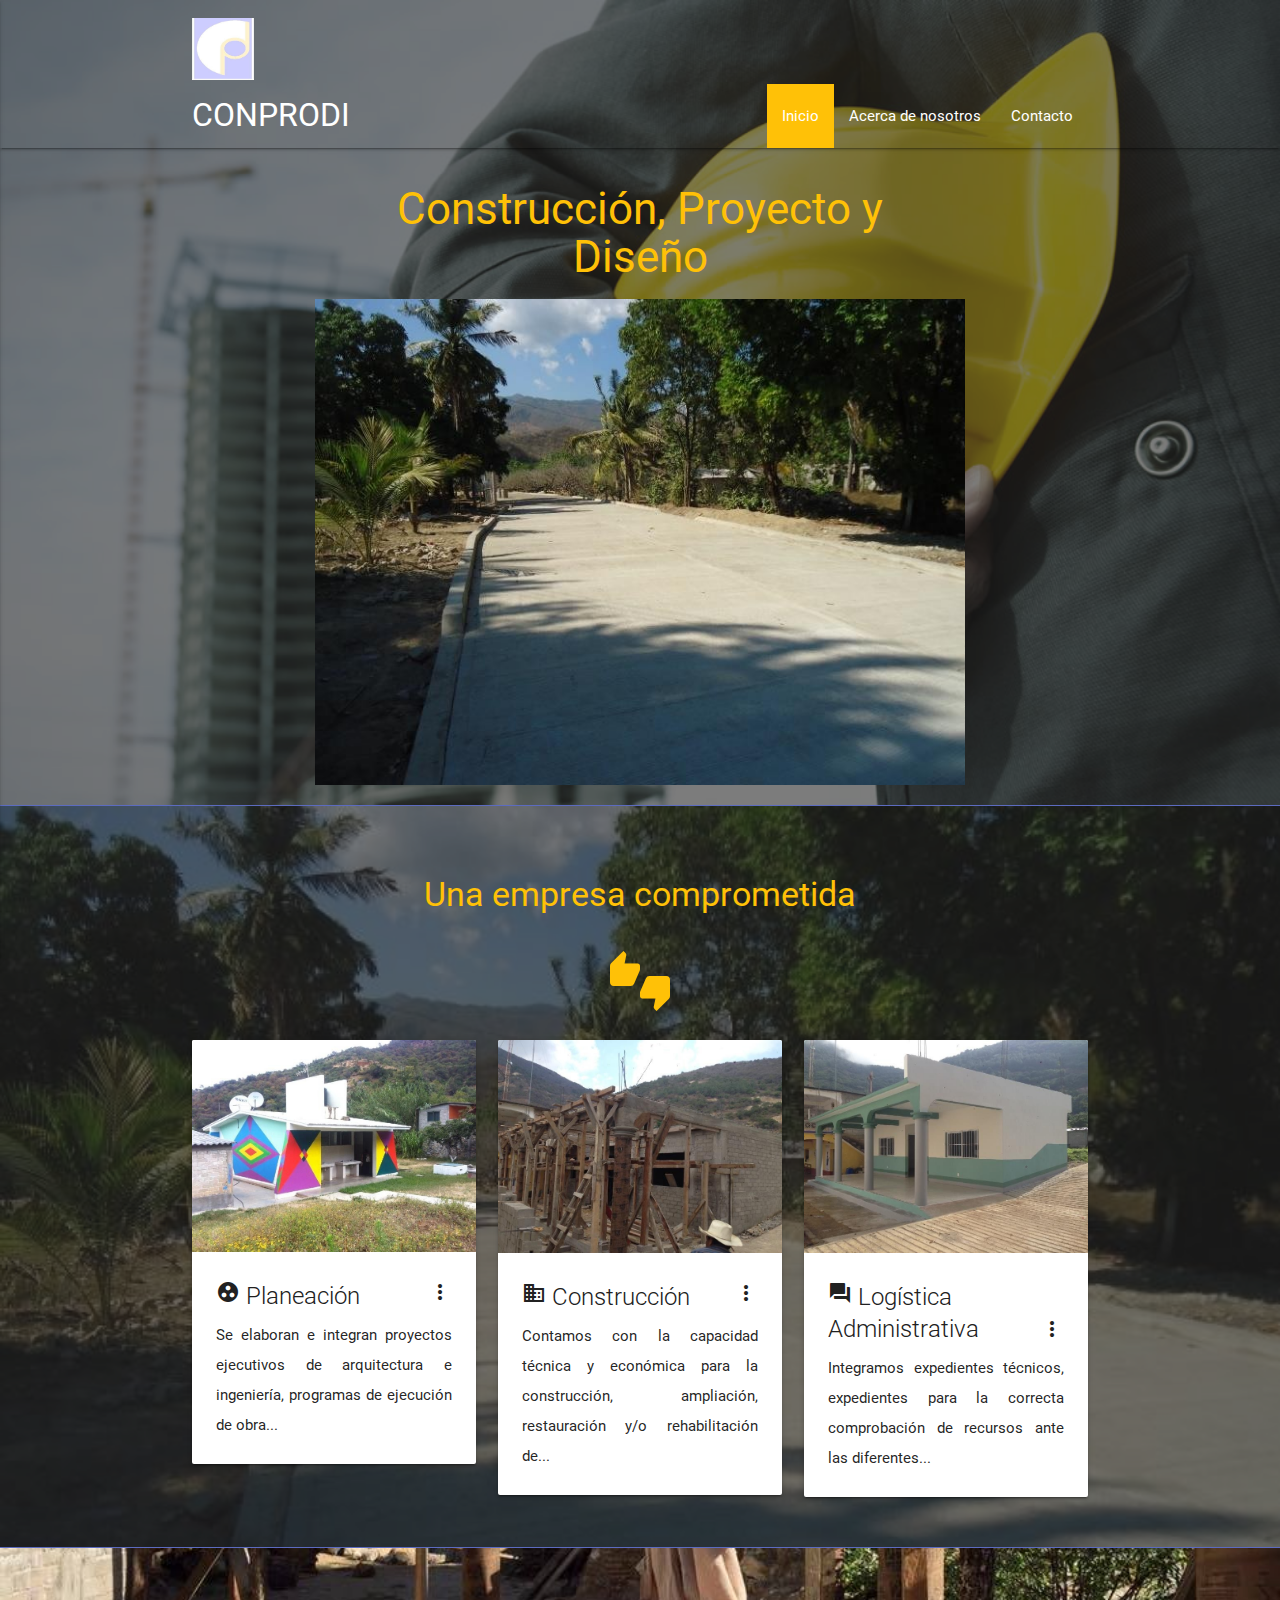
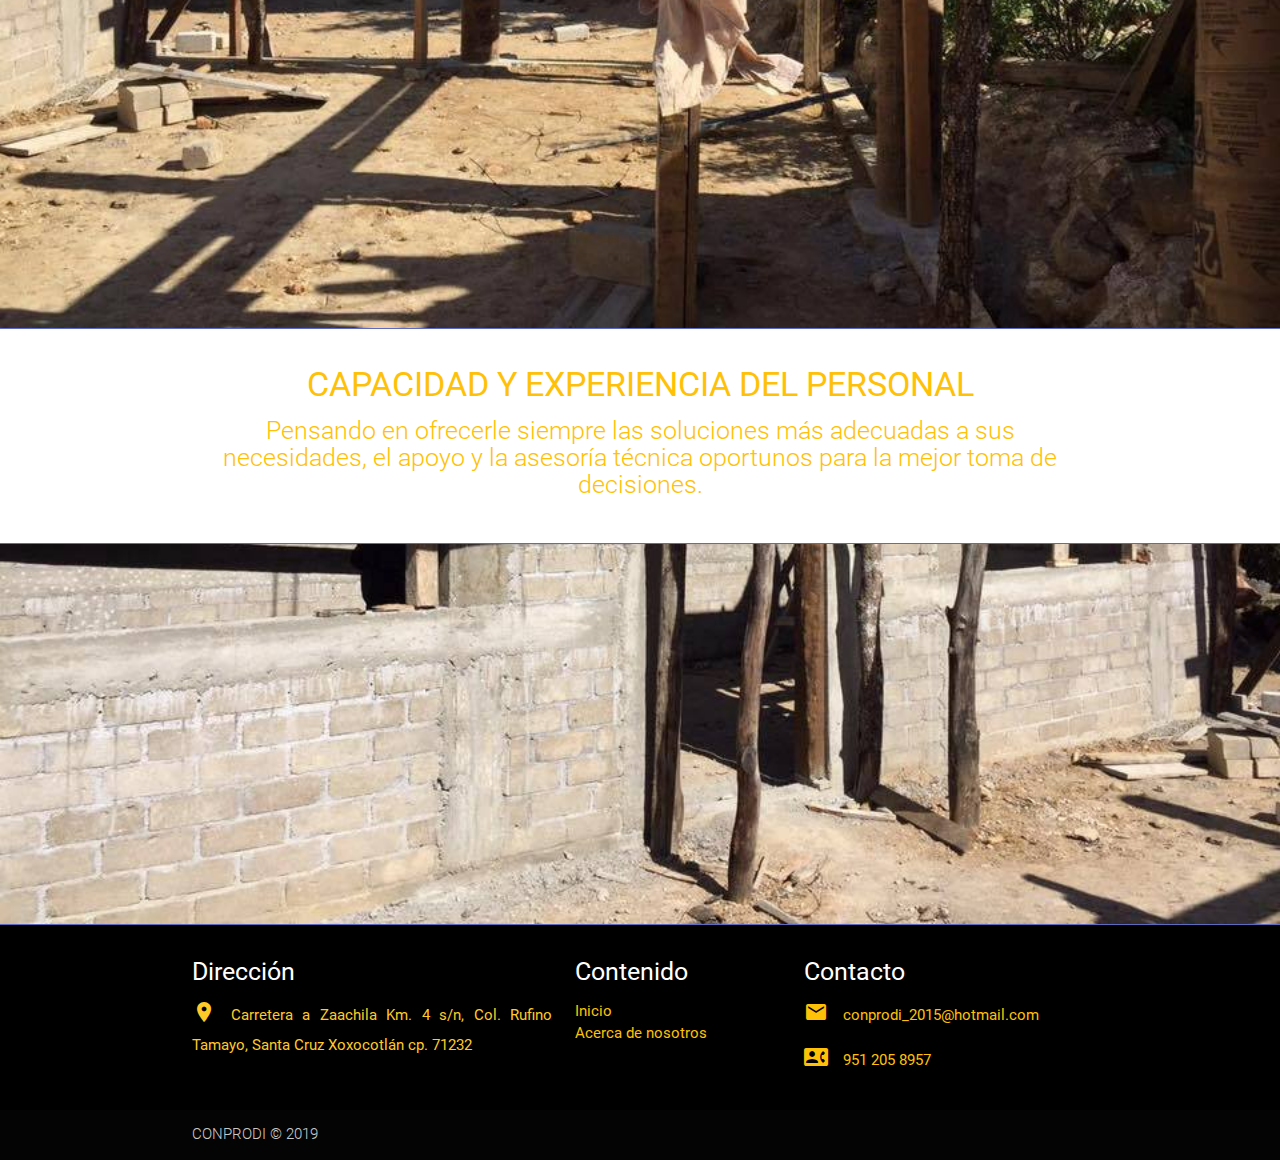
<file: index.html>
<!DOCTYPE html>
<html lang="en">

<head>
  <meta http-equiv="Content-Type" content="text/html; charset=UTF-8" />
  <meta name="viewport" content="width=device-width, initial-scale=1, maximum-scale=1.0, user-scalable=no" />
  <title>Conprodi | Inicio</title>
  <link rel="shortcut icon" href="/favicon.ico" />

  <!-- CSS  -->
  <link rel="stylesheet" type="text/css" href="css/icons.css" media="screen,projection" />
  <link href="css/materialize.min.css" type="text/css" rel="stylesheet" media="screen,projection" />
  <link href="css/style.css" type="text/css" rel="stylesheet" media="screen,projection" />
</head>

<body>
  <div id="pre">
    <div class="container-page transparente">
      <nav class="nav-extended transparent" role="navigation">
        <div class="nav-content container">
            <div  class="hide-on-large-only col s12 m3 center">
              <br>
              <a href="index.html"><img height="62" width="62"  src="images/logo.jpg" alt="CONPRODI"></a>
            </div>
            <div class="hide-on-med-and-down col s12 m3">
              <br>
              <a href="index.html"><img height="62" width="62"  src="images/logo.jpg" alt="CONPRODI"></a>
            </div>
        </div>
        <div class="nav-wrapper container">
          <a href="index.html" class="brand-logo">CONPRODI</a>
          <ul id="nav-mobile" class="side-nav transparente">
            <li class="active amber"><a class="white-text center" href="index.html">Inicio</a></li>
            <li><a class="white-text center" href="acerca.html">Acerca de nosotros</a></li>
            <li><a class="white-text center" href="contacto.html">Contacto</a></li>
          </ul>
          <a href="#" data-activates="nav-mobile" class="button-collapse"><i class="material-icons">menu</i></a>
          <ul class="right hide-on-med-and-down">
            <li class="active amber"><a class="white-text" href="index.html">Inicio</a></li>
            <li><a class="white-text" href="acerca.html">Acerca de nosotros</a></li>
            <li><a class="white-text" href="contacto.html">Contacto</a></li>
          </ul>
        </div>
      </nav>
      <div class="container">
        <div id="index-banner" class="parallax-container">
          <div class="section no-pad-bot">
            <div class="container">
              <h3 class="header center amber-text">Construcción, Proyecto y Diseño</h3>
              <div class="row center">
                <img class="responsive-img" src="images/real.jpg" alt="imagen">
              </div>
            </div>
          </div>
        </div>
      </div>
      <div class="divider indigo lighten-1"></div>
    </div>
  </div>   <!--container-page-->

  <div id="post">
      <div class="container-page transparente">
        <div class="container">
          <div class="section">
            <h4 class="header center amber-text"><br>Una empresa comprometida <br><br><i class="medium material-icons">thumbs_up_down</i></h4>
          <!--   Cards Section   -->
          <div class="row">
            <div class="col s12 m12 l4">
              <div class="card hoverable">
                <div class="card-image waves-effect waves-block waves-light">
                  <img class="activator" src="images/diseño.jpg">
                </div>
                <div class="card-content">
                  <span class="card-title activator grey-text text-darken-4"><i class="material-icons">group_work</i> Planeación<i class="material-icons right">more_vert</i></span>
                  <p>Se elaboran e integran proyectos ejecutivos de arquitectura e ingeniería, programas de ejecución de obra...</p>
                </div>
                <div class="card-reveal">
                  <span class="card-title grey-text text-darken-4"><i class="material-icons">group_work</i> Planeación<i class="material-icons right">close</i></span>
                  <p>Se elaboran e integran proyectos ejecutivos de arquitectura e ingeniería, programas de ejecución de obra, expedientes técnicos y ejecutivos, presupuestos de obra, así como programas y planes de trabajo para poder lograr la mejor factibilidad
                    en la ejecución de obra.</p>
                </div>
              </div>
            </div>
            <div class="col s12 m12 l4">
              <div class="card hoverable">
                <div class="card-image waves-effect waves-block waves-light">
                  <img class="activator" src="images/construccion.jpg">
                </div>
                <div class="card-content">
                  <span class="card-title activator grey-text text-darken-4"><i class="material-icons">business</i> Construcción<i class="material-icons right">more_vert</i></span>
                  <p>Contamos con la capacidad técnica y económica para la construcción, ampliación, restauración y/o rehabilitación de...</p>
                </div>
                <div class="card-reveal">
                  <span class="card-title grey-text text-darken-4"><i class="material-icons">business</i> Construcción<i class="material-icons right">close</i></span>
                  <p>Contamos con la capacidad técnica y económica para la construcción, ampliación, restauración y/o rehabilitación de: aulas de todos los niveles educativos en sistema tradicional o sistema prefabricado; plazas, parques, auditorios, clínicas
                    de salud, iglesias, palacios municipales, drenaje sanitario, plantas de tratamiento de aguas residuales, redes de agua potable, alumbrado público, pavimentación de vías de comunicación (concreto hidráulico y/o carpeta asfáltica) así
                    como también asesoría técnica, dirección y supervisión de obra en general.</p>
                </div>
              </div>
            </div>
            <div class="col s12 m12 l4">
              <div class="card hoverable">
                <div class="card-image waves-effect waves-block waves-light">
                  <img class="activator" src="images/equipo.jpg">
                </div>
                <div class="card-content">
                  <span class="card-title activator grey-text text-darken-4"><i class="material-icons">forum</i> Logística Administrativa<i class="material-icons right">more_vert</i></span>
                  <p>Integramos expedientes técnicos, expedientes para la correcta comprobación de recursos ante las diferentes...</p>
                </div>
                <div class="card-reveal">
                  <span class="card-title grey-text text-darken-4"><i class="material-icons">forum</i> Logística Administrativa<i class="material-icons right">close</i></span>
                  <p>Integramos expedientes técnicos, expedientes para la correcta comprobación de recursos ante las diferentes dependencias del gobierno federal y del gobierno estatal, así como también la gestión ante estas mismas dependencias para la obtención
                    de los recursos que estas proporcionan para el fortalecimiento y desarrollo social de nuestro estado.</p>
                </div>
              </div>
            </div>
          </div>
        </div>
        </div>
        <div class="divider indigo lighten-1"></div>
      </div>
  </div>

  <div class="parallax-container valign-wrapper">
    <div class="parallax"><img src="images/c4.jpg" alt="Unsplashed background img 2"></div>
  </div>
  <div class="divider indigo lighten-1"></div>
  <div class="container">
    <div class="section">
      <div class="row">
        <div class="col s12 center">
          <h3><i class="mdi-content-send brown-text"></i></h3>
          <h4 class="amber-text">CAPACIDAD Y EXPERIENCIA DEL PERSONAL</h4>
          <h5 class="amber-text center-align light">Pensando en ofrecerle siempre las soluciones más adecuadas a sus necesidades, el apoyo y la asesoría técnica oportunos para la mejor toma de decisiones.</h5>
        </div>
      </div>
    </div>
  </div>
  <div class="divider indigo lighten-1"></div>
  <div class="parallax-container valign-wrapper">
    <div class="parallax"><img src="images/c2.jpg" alt="Unsplashed background img 3"></div>
  </div>
  <div class="divider indigo lighten-1"></div>

  <footer class="page-footer black">
    <div class="container">
      <div class="row">
        <div class="col l5 s12">
          <h5 class="white-text">Dirección</h5>
          <p class="amber-text text-lighten-1"><i class="material-icons left">location_on</i>Carretera a Zaachila Km. 4 s/n, Col. Rufino Tamayo, Santa Cruz Xoxocotlán cp. 71232</p>
        </div>
        <div class="col l3 s12">
          <h5 class="white-text">Contenido</h5>
          <ul>
            <li><a class="amber-text" href="index.html">Inicio</a></li>
            <li><a class="amber-text" href="acerca.html">Acerca de nosotros</a></li>
          </ul>
        </div>
        <div class="col l4 s12">
          <h5 class="white-text">Contacto</h5>
          <p class="amber-text"><i class="material-icons left">email</i>conprodi_2015@hotmail.com</p>
          <p class="amber-text"><i class="material-icons left">contact_phone</i>951 205 8957</p>
        </div>
      </div>
    </div>
    <div class="footer-copyright">
      <div class="container">
        CONPRODI © 2019
      </div>
    </div>
  </footer>


  <!--  Scripts-->
  <script src="js/jquery.min.js"></script>
  <!--<script src="https://code.jquery.com/jquery-2.1.1.min.js"></script> case online time-->
  <script src="js/materialize.min.js"></script>
  <script src="js/custom.js"></script>

</body>

</html>
</file>
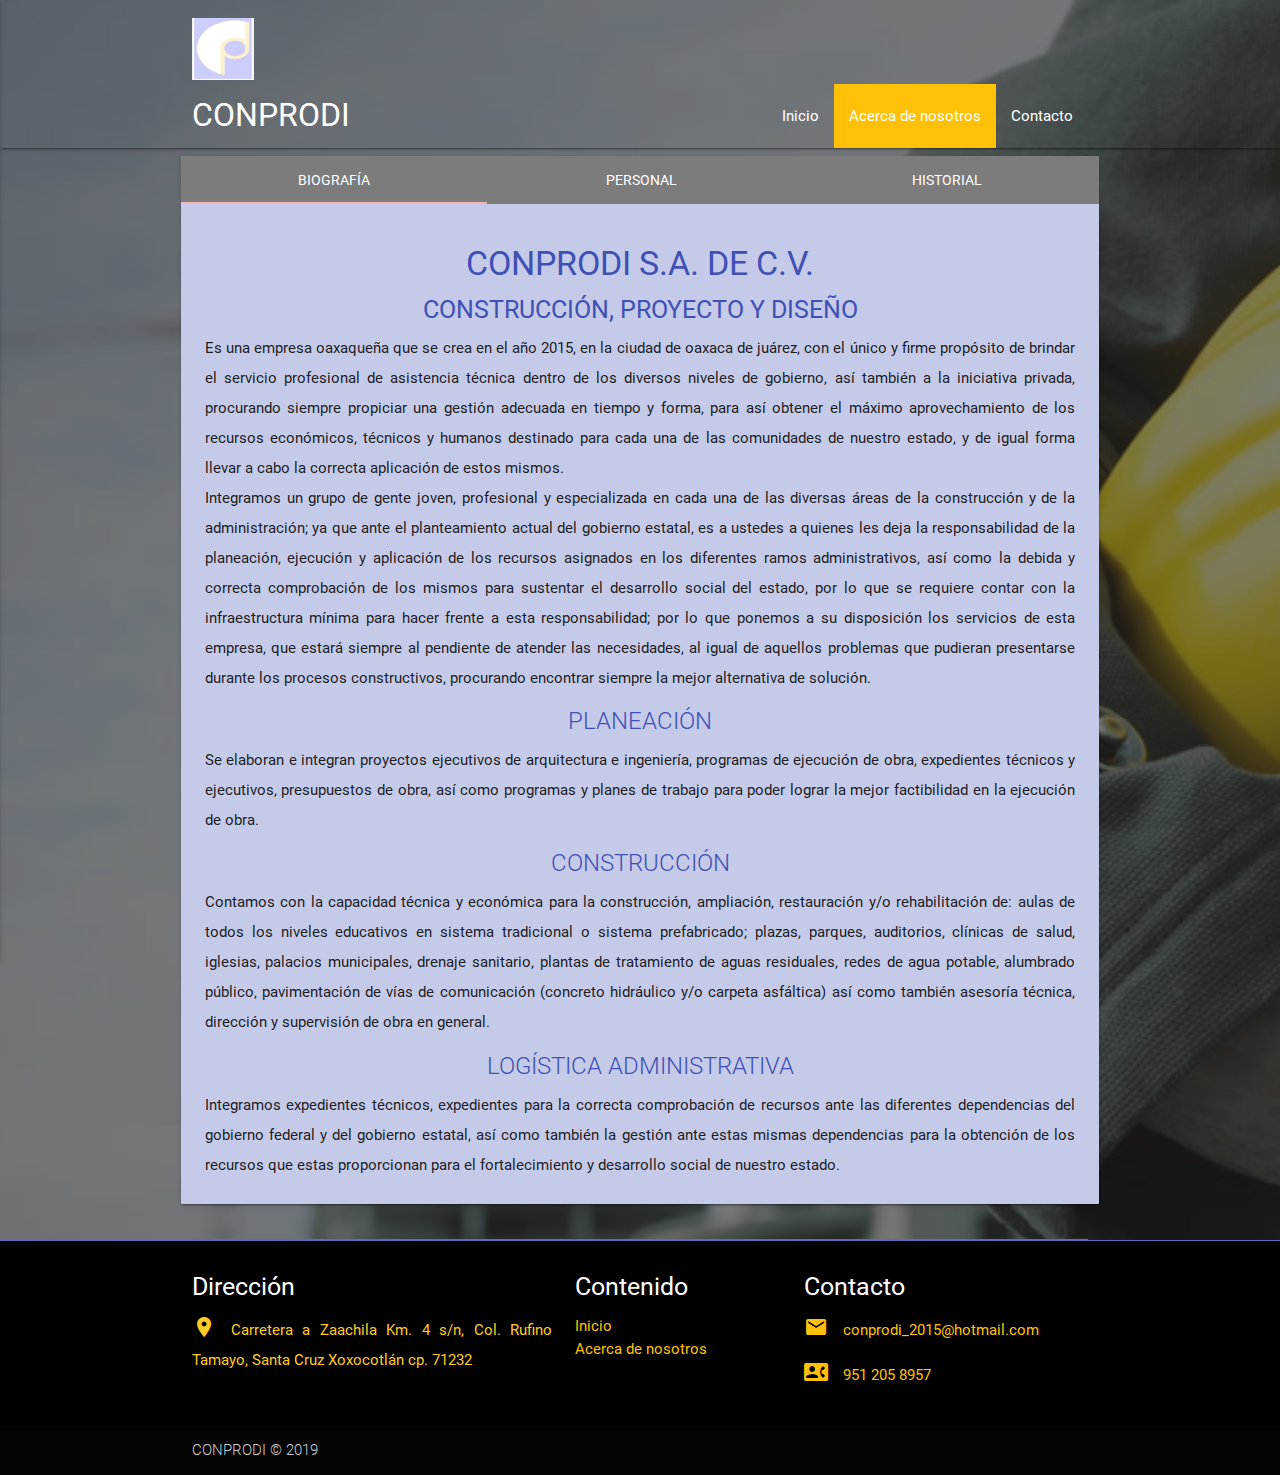
<file: acerca.html>
<!DOCTYPE html>
<html lang="en">

<head>
  <meta http-equiv="Content-Type" content="text/html; charset=UTF-8" />
  <meta name="viewport" content="width=device-width, initial-scale=1, maximum-scale=1.0, user-scalable=no" />
  <title>Conprodi | acerca de nosotros</title>
  <link rel="shortcut icon" href="/favicon.ico" />

  <!-- CSS  -->
  <link rel="stylesheet" type="text/css" href="css/icons.css" media="screen,projection" />
  <link href="css/materialize.min.css" type="text/css" rel="stylesheet" media="screen,projection" />
  <link href="css/style.css" type="text/css" rel="stylesheet" media="screen,projection" />
</head>

<body>
  <div id="pre">
    <div class="container-page transparente">
      <nav class="nav-extended transparent" role="navigation">
        <div class="nav-content container">
            <div  class="hide-on-large-only col s12 m3 center">
              <br>
              <a href="index.html"><img height="62" width="62"  src="images/logo.jpg" alt="CONPRODI"></a>
            </div>
            <div class="hide-on-med-and-down col s12 m3">
              <br>
              <a href="index.html"><img height="62" width="62"  src="images/logo.jpg" alt="CONPRODI"></a>
            </div>
        </div>
        <div class="nav-wrapper container">
          <a href="index.html" class="brand-logo">CONPRODI</a>
          <ul id="nav-mobile" class="side-nav transparente">
            <li><a class="white-text center" href="index.html">Inicio</a></li>
            <li class="active amber"><a class="white-text center" href="acerca.html">Acerca de nosotros</a></li>
            <li><a class="white-text center" href="contacto.html">Contacto</a></li>
          </ul>
          <a href="#" data-activates="nav-mobile" class="button-collapse"><i class="material-icons">menu</i></a>
          <ul class="right hide-on-med-and-down">
            <li><a class="white-text" href="index.html">Inicio</a></li>
            <li class="active amber"><a class="white-text" href="acerca.html">Acerca de nosotros</a></li>
            <li><a class="white-text" href="contacto.html">Contacto</a></li>
          </ul>
        </div>
      </nav>
      <div class="container">
              <div class="row center">
                <div class="card">
                  <div class="card-tabs">
                    <ul class="tabs tabs-fixed-width">
                      <li class="tab transparente"><a class="white-text" href="#t1">Biografía</a></li>
                      <li class="tab transparente"><a class="white-text" href="#t2">Personal</a></li>
                      <li class="tab transparente"><a class="white-text" href="#t3">Historial</a></li>
                    </ul>
                  </div>
                  <div class="card-content indigo lighten-4">
                    <!-- tab 1: Biografía-->
                    <div id="t1">
                      <h4 class="indigo-text">CONPRODI S.A. DE C.V.</h4>
                      <h5 class="indigo-text">CONSTRUCCIÓN, PROYECTO Y DISEÑO</h5>
                      <p>Es una empresa oaxaqueña que se crea en el año 2015, en la ciudad de oaxaca de juárez,   con   el   único   y   firme   propósito   de  brindar   el  servicio   profesional   de asistencia técnica dentro de los diversos niveles de gobierno, así también a la iniciativa privada, procurando siempre propiciar una gestión adecuada en tiempo y forma, para así obtener el máximo aprovechamiento de los recursos económicos, técnicos y humanos destinado para cada una de las comunidades de nuestro estado, y de igual forma llevar a cabo la correcta aplicación de estos mismos.
                      </p>
                      <p>Integramos un grupo de gente joven, profesional y especializada en cada una de las diversas áreas de la construcción y de la administración; ya que ante el planteamiento actual del gobierno estatal, es a ustedes a quienes les deja la responsabilidad de la planeación, ejecución y aplicación de los recursos asignados en  los  diferentes  ramos  administrativos,  así  como  la  debida  y  correcta comprobación de los mismos para sustentar el desarrollo social del estado, por lo    que se requiere contar con la infraestructura mínima para hacer frente a esta responsabilidad; por lo que ponemos a su disposición los servicios de esta empresa, que estará siempre al pendiente de atender las necesidades, al igual de aquellos problemas que pudieran presentarse durante los procesos constructivos, procurando encontrar siempre la mejor alternativa de solución.
                      </p>
                      <h5 class="card-title indigo-text">PLANEACIÓN</h5>
                      <p>Se elaboran e integran proyectos ejecutivos de arquitectura e ingeniería, programas de ejecución de obra, expedientes técnicos y ejecutivos, presupuestos de obra, así como programas y planes de trabajo para poder lograr la mejor factibilidad en la ejecución de obra.</p>
                      <h5 class="card-title indigo-text">CONSTRUCCIÓN</h5>
                      <p>Contamos con la capacidad técnica y económica para la construcción, ampliación, restauración y/o rehabilitación de: aulas de todos los niveles educativos en sistema tradicional o sistema prefabricado; plazas, parques, auditorios,   clínicas   de   salud,   iglesias,   palacios   municipales,   drenaje   sanitario, plantas de tratamiento de aguas residuales, redes de agua potable, alumbrado público, pavimentación  de vías  de comunicación (concreto  hidráulico  y/o  carpeta asfáltica) así como también asesoría técnica, dirección y supervisión de obra en general.</p>
                      <h5 class="card-title indigo-text">LOGÍSTICA ADMINISTRATIVA</h5>
                      <p>Integramos expedientes técnicos, expedientes para la   correcta   comprobación   de   recursos   ante   las   diferentes   dependencias   del gobierno  federal  y  del gobierno  estatal, así  como  también la gestión ante  estas mismas dependencias para la obtención de los  recursos que estas proporcionan para el fortalecimiento y desarrollo social de nuestro estado.</p>
                    </div>
                    <!-- tab 2: Biografía del personal-->
                    <div id="t2">
                          <span class="card-title">Relación de profecionales que están al servicio de la empresa.</span>
                          <ul class="collapsible collection" data-collapsible="accordion">
                            <li class=" hoverable collection-item avatar indigo">
                              <div class="collapsible-header transparent">
                                <img src="images/integrante.png" class="circle responsive-img" alt="Contact Person">
                                <span class="title">Jorge Manuel Cruz Rojas</span>
                              </div>
                              <div class="collapsible-body">
                                <p><i class="material-icons">info</i><br>
                                  <span class="title">PROFESIÓN</span><br>
                                   Empresario
                                 </p>
                                <p><span class="title">PUESTO</span><br>
                                  Administrador
                                </p>
                              </div>
                            </li>
                            <li class=" hoverable collection-item avatar indigo">
                              <div class="collapsible-header transparent">
                                <img src="images/integrante.png" class="circle responsive-img" alt="Contact Person">
                                <span class="title">Arq. Elver León Ronquillo</span>
                              </div>
                              <div class="collapsible-body">
                                <p><i class="material-icons">info</i><br>
                                  <span class="title">PROFESIÓN</span><br>
                                   Arquitecto
                                 </p>
                                <p><span class="title">PUESTO</span><br>
                                  Director Responsable de Obra (D.R.O.)
                                </p>
                              </div>
                            </li>
                            <li class=" hoverable collection-item avatar indigo">
                              <div class="collapsible-header transparent">
                                <img src="images/integrante.png" class="circle responsive-img" alt="Contact Person">
                                <span class="title">Arq. Jorge Ramírez Pérez</span>
                              </div>
                              <div class="collapsible-body">
                                <p><i class="material-icons">info</i><br>
                                  <span class="title">PROFESIÓN</span><br>
                                   Arquitecto
                                 </p>
                                <p><span class="title">PUESTO</span><br>
                                  Residente De Obra y Proyectista
                                </p>
                              </div>
                            </li>
                            <li class=" hoverable collection-item avatar indigo">
                              <div class="collapsible-header transparent">
                                <img src="images/integrante.png" class="circle responsive-img" alt="Contact Person">
                                <span class="title">Arq. Javier Rodrigo López Martínez</span>
                              </div>
                              <div class="collapsible-body">
                                <p><i class="material-icons">info</i><br>
                                  <span class="title">PROFESIÓN</span><br>
                                   Arquitecto
                                 </p>
                                <p><span class="title">PUESTO</span><br>
                                  Residente De Obra y Proyectista
                                </p>
                              </div>
                            </li>
                            <li class=" hoverable collection-item avatar indigo">
                              <div class="collapsible-header transparent">
                                <img src="images/integrante.png" class="circle responsive-img" alt="Contact Person">
                                <span class="title">Ing. Elizabeth Ramos Cabrera</span>
                              </div>
                              <div class="collapsible-body">
                                <p><i class="material-icons">info</i><br>
                                  <span class="title">PROFESIÓN</span><br>
                                   Ingeniería Civil
                                 </p>
                                <p><span class="title">PUESTO</span><br>
                                  Residente De Obra y Proyectista
                                </p>
                              </div>
                            </li>
                          </ul>

                    </div>
                    <!-- tab 3: Experiencia laboral-->
                    <div id="t3">
                      <div class="container">
                        <h5>EXPERIENCIA EN OBRAS PÚBLICAS</h5>
                        <div class="divider"></div>
                        <div class="section">
                          <h5>Experiencia:</h5>
                          <p>CONSTRUCCIÓN, SUPERVISIÓN  – OBRAS, PROYECTISTA EN DIFERENTES CONSTRUCTORAS <br>
                            Cumplir con el 100% de los objetivos asignados, con obras que perduraran.
                          </p>
                        </div><div class="divider"></div>
                        <div class="section">
                          <h5>Idioma:</h5>
                          <p>Español (Nativo)</p>
                        </div><div class="divider"></div>
                        <div class="section">
                          <h5>Informática:</h5>
                          <p>Word, Excel, Power Point, Publisher, Corel Draw, Autocad, Archicad, Opus Oley, Neodata.</p>
                        </div>
                      </div>
                      <div class="container-page">
                        <h5>OBRA PÚBLICA 2016</h5>
                        <div class="divider"></div>
                        <div class="row">
                          <div class="col s12 m8 offset-m2">
                            <div class="card-panel indigo lighten-1">
                              <span class="white-text">
                                “CONSTRUCCIÓN DE COCINA COMUNITARIA”. LOCALIDAD DE SANTA MARÍA COATLÁN, MUNICIPIO DE SAN PABLO COATLÁN, CONTRATO DE OBRA PUBLICA No. MSPC/291/FAIS/002/2016.
                              </span>
                            </div>
                          </div>
                        </div>
                        <div class="row">
                          <div class="col m3"><img class="materialboxed responsive-img z-depth-5" src="images/historial/obra1.jpg" alt=""></div>
                          <div class="col m3"><img class="materialboxed responsive-img z-depth-5" src="images/historial/obra2.jpg" alt=""></div>
                          <div class="col m3"><img class="materialboxed responsive-img z-depth-5" src="images/historial/obra3.jpg" alt=""></div>
                          <div class="col m3"><img class="materialboxed responsive-img z-depth-5" src="images/historial/obra4.jpg" alt=""></div>
                        </div>
                        <div class="divider"></div>
                        <div class="row">
                          <div class="col s12 m8 offset-m2">
                            <div class="card-panel indigo lighten-1">
                              <span class="white-text">
                                “REHABILITACIÓN DE LA ESCUELA PRIMARIA FRATERNIDAD” DERIVADA DEL CONTRATO PARA LA REALIZACIÓN DE LA ACCIÓN EN EL MARCO DEL PROGRAMA DE LA REFORMA EDUCATIVA, NUMERO C-PRE-20DPR0910I-274-16, LOCALIDAD DE SANTA MARÍA COATLÁN, MUNICIPIO DE SAN PABLO COATLÁN.
                              </span>
                            </div>
                          </div>
                        </div>
                        <div class="row">
                          <div class="col m3"><img class="materialboxed responsive-img z-depth-5" src="images/historial/obra5.jpg" alt=""></div>
                          <div class="col m3"><img class="materialboxed responsive-img z-depth-5" src="images/historial/obra6.jpg" alt=""></div>
                          <div class="col m3"><img class="materialboxed responsive-img z-depth-5" src="images/historial/obra7.jpg" alt=""></div>
                          <div class="col m3"><img class="materialboxed responsive-img z-depth-5" src="images/historial/obra8.jpg" alt=""></div>
                        </div>
                        <div class="divider"></div>
                        <div class="row">
                          <div class="col s12 m8 offset-m2">
                            <div class="card-panel indigo lighten-1">
                              <span class="white-text">
                                “REHABILITACIÓN DE LA ESCUELA PRIMARIA BENITO JUÁREZ” DERIVADA DEL CONTRATO PARA LA REALIZACIÓN DE LA ACCIÓN EN EL MARCO DEL PROGRAMA DE LA REFORMA EDUCATIVA, NUMERO C- PRE-20DPB0996D-454-16, MUNICIPIO DE SAN MIGUEL COATLÁN.
                              </span>
                            </div>
                          </div>
                        </div>
                        <div class="row">
                          <div class="col m3"><img class="materialboxed responsive-img z-depth-5" src="images/historial/obra9.jpg" alt=""></div>
                          <div class="col m3"><img class="materialboxed responsive-img z-depth-5" src="images/historial/obra10.jpg" alt=""></div>
                          <div class="col m3"><img class="materialboxed responsive-img z-depth-5" src="images/historial/obra11.jpg" alt=""></div>
                          <div class="col m3"><img class="materialboxed responsive-img z-depth-5" src="images/historial/obra12.jpg" alt=""></div>
                        </div>
                        <div class="divider"></div>
                        <div class="row">
                          <div class="col s12 m8 offset-m2">
                            <div class="card-panel indigo lighten-1">
                              <span class="white-text">
                                “PAVIMENTACIÓN CON CONCRETO HIDRÁULICO EN CUATRO CALLES DE LA LOCALIDAD DE PASO ANCHO SAN BARTOLOME LOXICHA. (COMPLEMENTO APORTACIÓN FONREGION), CONTRATO DE OBRA PUBLICA No. MSBL/117/FONREGION/FAIS/001/2016
                              </span>
                            </div>
                          </div>
                        </div>
                        <div class="row">
                          <div class="col m3"><img class="materialboxed responsive-img z-depth-5" src="images/historial/obra13.jpg" alt=""></div>
                          <div class="col m3"><img class="materialboxed responsive-img z-depth-5" src="images/historial/obra14.jpg" alt=""></div>
                          <div class="col m3"><img class="materialboxed responsive-img z-depth-5" src="images/historial/obra15.jpg" alt=""></div>
                          <div class="col m3"><img class="materialboxed responsive-img z-depth-5" src="images/historial/obra16.jpg" alt=""></div>
                        </div>
                        <div class="divider"></div>
                      </div>
                    </div>
                  </div>
                </div>
              </div>
      <div class="divider indigo lighten-1"></div>
    </div>
  </div>   <!--container-page-->

  <div class="divider indigo lighten-1"></div>
  <footer class="page-footer black">
    <div class="container">
      <div class="row">
        <div class="col l5 s12">
          <h5 class="white-text">Dirección</h5>
          <p class="amber-text text-lighten-1"><i class="material-icons left">location_on</i>Carretera a Zaachila Km. 4 s/n, Col. Rufino Tamayo, Santa Cruz Xoxocotlán cp. 71232</p>
        </div>
        <div class="col l3 s12">
          <h5 class="white-text">Contenido</h5>
          <ul>
            <li><a class="amber-text" href="index.html">Inicio</a></li>
            <li><a class="amber-text" href="acerca.html">Acerca de nosotros</a></li>
          </ul>
        </div>
        <div class="col l4 s12">
          <h5 class="white-text">Contacto</h5>
          <p class="amber-text"><i class="material-icons left">email</i>conprodi_2015@hotmail.com</p>
          <p class="amber-text"><i class="material-icons left">contact_phone</i>951 205 8957</p>
        </div>
      </div>
    </div>
    <div class="footer-copyright">
      <div class="container">
        CONPRODI © 2019
      </div>
    </div>
  </footer>
  <!--  Scripts-->
  <script src="js/jquery.min.js"></script>
  <!--<script src="https://code.jquery.com/jquery-2.1.1.min.js"></script> case online time-->
  <script src="js/materialize.min.js"></script>
  <script src="js/custom.js"></script>

</body>

</html>
</file>
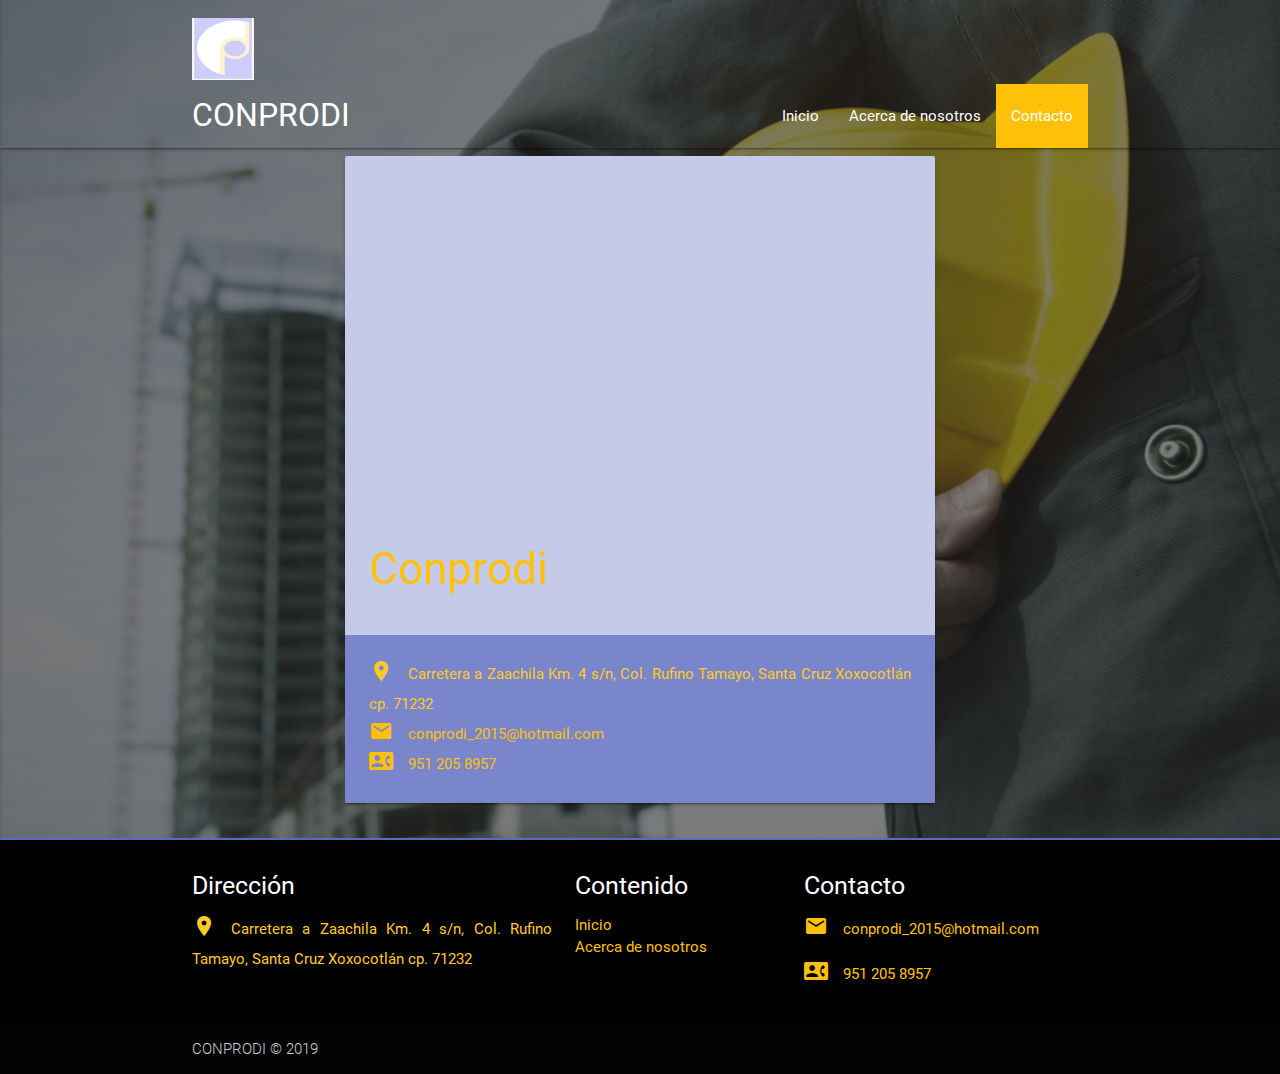
<file: contacto.html>
<!DOCTYPE html>
<html lang="en">

<head>
  <meta http-equiv="Content-Type" content="text/html; charset=UTF-8" />
  <meta name="viewport" content="width=device-width, initial-scale=1, maximum-scale=1.0, user-scalable=no" />
  <title>Conprodi | Contacto</title>
  <link rel="shortcut icon" href="/favicon.ico" />

  <!-- CSS  -->
  <link rel="stylesheet" type="text/css" href="css/icons.css" media="screen,projection" />
  <link href="css/materialize.min.css" type="text/css" rel="stylesheet" media="screen,projection" />
  <link href="css/style.css" type="text/css" rel="stylesheet" media="screen,projection" />
</head>

<body>
  <div id="pre">
    <div class="container-page transparente">
      <nav class="nav-extended transparent" role="navigation">
        <div class="nav-content container">
            <div  class="hide-on-large-only col s12 m3 center">
              <br>
              <a href="index.html"><img height="62" width="62"  src="images/logo.jpg" alt="CONPRODI"></a>
            </div>
            <div class="hide-on-med-and-down col s12 m3">
              <br>
              <a href="index.html"><img height="62" width="62"  src="images/logo.jpg" alt="CONPRODI"></a>
            </div>
        </div>
        <div class="nav-wrapper container">
          <a href="index.html" class="brand-logo">CONPRODI</a>
          <ul id="nav-mobile" class="side-nav transparente">
            <li><a class="white-text center" href="index.html">Inicio</a></li>
            <li><a class="white-text center" href="acerca.html">Acerca de nosotros</a></li>
            <li class="active amber"><a class="white-text center" href="contacto.html">Contacto</a></li>
          </ul>
          <a href="#" data-activates="nav-mobile" class="button-collapse"><i class="material-icons">menu</i></a>
          <ul class="right hide-on-med-and-down">
            <li><a class="white-text" href="index.html">Inicio</a></li>
            <li><a class="white-text" href="acerca.html">Acerca de nosotros</a></li>
            <li class="active amber"><a class="white-text" href="contacto.html">Contacto</a></li>
          </ul>
        </div>
      </nav>
      <div class="container">
        <div class="row">
        <div class="col s12 m8 offset-m2">
          <div class="card hoverable center indigo lighten-4">
            <div class="card-image">
              <br>
              <iframe src="https://www.google.com/maps/embed?pb=!1m18!1m12!1m3!1d1907.5632759330897!2d-96.75332244376189!3d17.017461488301343!2m3!1f0!2f0!3f0!3m2!1i1024!2i768!4f13.1!3m3!1m2!1s0x85c71875cb849ec1%3A0xa72a7657a2d8d23b!2sOaxaca+-+Zaachila+4%2C+Agencia+de+Policia+Esquipulas%2C+71230+Santa+Cruz+Xoxocotl%C3%A1n%2C+Oax.!5e0!3m2!1ses-419!2smx!4v1499723478876" width="600" height="450" frameborder="0" style="border:0" allowfullscreen></iframe>
              <span class="card-title"><h3 class="amber-text">Conprodi</h3></span>
            </div>
            <div class="card-content indigo lighten-2">
              <p class="amber-text text-lighten-1"><i class="material-icons left">location_on</i>Carretera a Zaachila Km. 4 s/n, Col. Rufino Tamayo, Santa Cruz Xoxocotlán cp. 71232</p>
              <p class="amber-text"><i class="material-icons left">email</i>conprodi_2015@hotmail.com</p>
              <p class="amber-text"><i class="material-icons left">contact_phone</i>951 205 8957</p>
            </div>
          </div>
        </div>
      </div>



      </div>
      <div class="divider indigo lighten-1"></div>
    </div>
  </div>   <!--container-page-->

  <div class="divider indigo lighten-1"></div>
  <footer class="page-footer black">
    <div class="container">
      <div class="row">
        <div class="col l5 s12">
          <h5 class="white-text">Dirección</h5>
          <p class="amber-text text-lighten-1"><i class="material-icons left">location_on</i>Carretera a Zaachila Km. 4 s/n, Col. Rufino Tamayo, Santa Cruz Xoxocotlán cp. 71232</p>
        </div>
        <div class="col l3 s12">
          <h5 class="white-text">Contenido</h5>
          <ul>
            <li><a class="amber-text" href="index.html">Inicio</a></li>
            <li><a class="amber-text" href="acerca.html">Acerca de nosotros</a></li>
          </ul>
        </div>
        <div class="col l4 s12">
          <h5 class="white-text">Contacto</h5>
          <p class="amber-text"><i class="material-icons left">email</i>conprodi_2015@hotmail.com</p>
          <p class="amber-text"><i class="material-icons left">contact_phone</i>951 205 8957</p>
        </div>
      </div>
    </div>
    <div class="footer-copyright">
      <div class="container">
        CONPRODI © 2019
      </div>
    </div>
  </footer>
  <!--  Scripts-->
  <script src="js/jquery.min.js"></script>
  <!--<script src="https://code.jquery.com/jquery-2.1.1.min.js"></script> case online time-->
  <script src="js/materialize.min.js"></script>
  <script src="js/custom.js"></script>

</body>

</html>
</file>
<file: css/icons.css>
/* fallback */
@font-face {
  font-family: 'Material Icons';
  font-style: normal;
  font-weight: 400;
  src: url(icons.woff2) format('woff2');
}

.material-icons {
  font-family: 'Material Icons';
  font-weight: normal;
  font-style: normal;
  font-size: 24px;
  line-height: 1;
  letter-spacing: normal;
  text-transform: none;
  display: inline-block;
  white-space: nowrap;
  word-wrap: normal;
  direction: ltr;
  -moz-font-feature-settings: 'liga';
  -moz-osx-font-smoothing: grayscale;
}
</file>
<file: css/style.css>
nav, .brand-logo {
  color: #fff;
}

li:hover{
  background: #ffc107;
}
#nav-mobile{
  background: rgba(91, 106, 193, 0.6);
}
#pre{
  background-image: url("../images/fondo.jpg");
  background-size: cover;
}
#post{
  background-image: url("../images/real.jpg");
  background-size: cover;
}
.space{
  width: 100px;
  padding: 0;
  margin: 0;
}
#div{
  width: 100px;
  padding: 0;
  margin: 0;
}
.transparente{
  background: rgba(37, 37, 37, 0.6);
}
p {
  line-height: 2rem;
  text-align: justify;
}

.button-collapse {
  color: #26a69a;
}

.parallax-container {
  min-height: 380px;
  line-height: 0;
  height: auto;
  color: rgba(255,255,255,.9);
}
  .parallax-container .section {
    width: 100%;
  }

@media only screen and (max-width : 992px) {
  .parallax-container .section {
    top: 40%;
  }
  #index-banner .section {
    top: 10%;
  }
}

@media only screen and (max-width : 600px) {
  #index-banner .section {
    top: 0;
  }
}

.icon-block {
  padding: 0 15px;
}
.icon-block .material-icons {
  font-size: inherit;
}

footer.page-footer {
  margin: 0;
}
</file>
